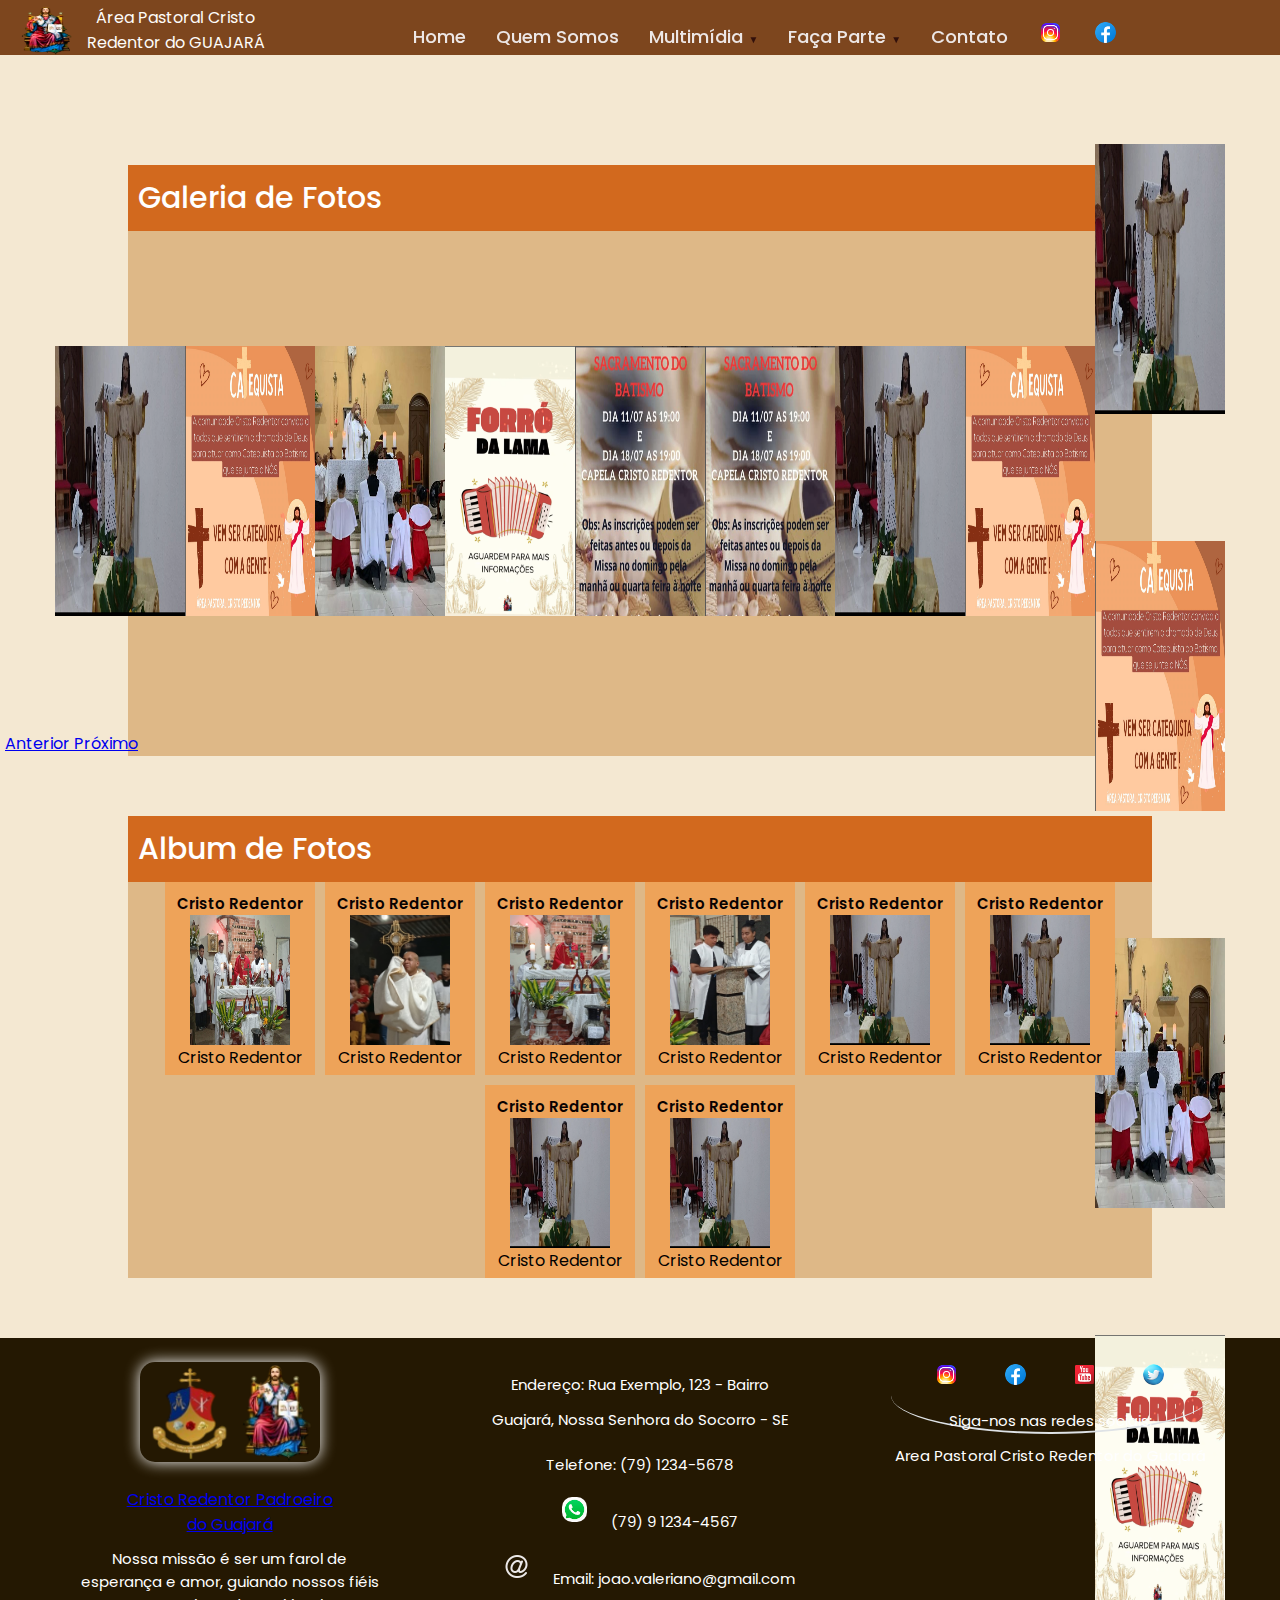
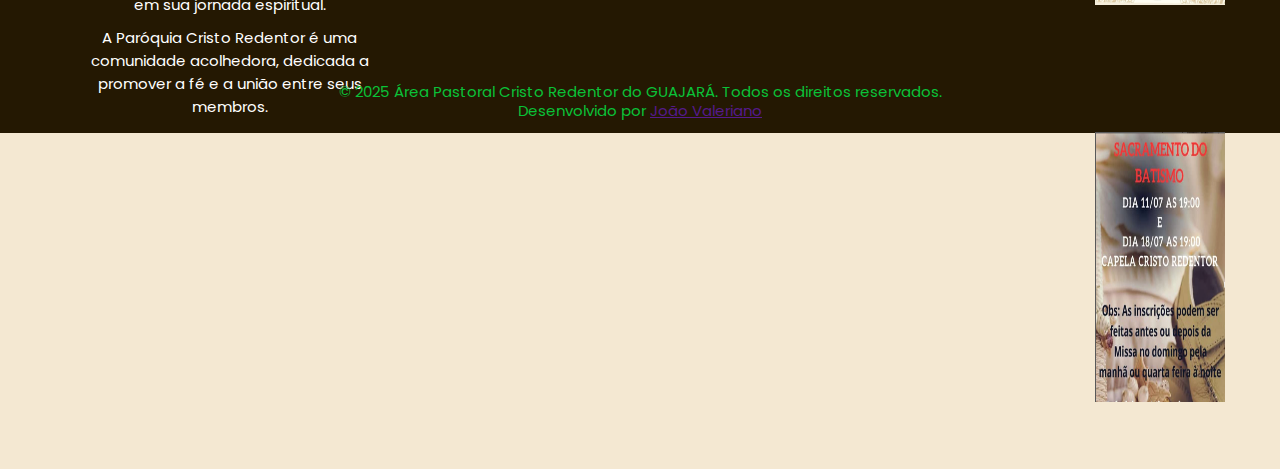
<file: fotos.html>
<!DOCTYPE html>
<html lang="pt-br">

<head>
    <meta charset="UTF-8">
    <!-- Meta tags Obrigatórias -->
    <meta name="viewport" content="width=device-width, initial-scale=1, shrink-to-fit=no">
    <!-- Bootstrap CSS -->
    <link rel="stylesheet" href="https://stackpath.bootstrapcdn.com/bootstrap/4.1.3/css/bootstrap.min.css"
        integrity="sha384-MCw98/SFnGE8fJT3GXwEOngsV7Zt27NXFoaoApmYm81iuXoPkFOJwJ8ERdknLPMO" crossorigin="anonymous">
    <link rel="shortcut icon" type="imagex/png" href="./asset/simbolo/Icons-cristo-redentor.png">
    <link rel="preconnect" href="https://fonts.googleapis.com">
    <link rel="preconnect" href="https://fonts.gstatic.com" crossorigin>

    <link
        href="https://fonts.googleapis.com/css2?family=Poppins:ital,wght@0,100;0,200;0,300;0,400;0,500;0,600;0,700;0,800;0,900;1,100;1,200;1,300;1,400;1,500;1,600;1,700;1,800;1,900&display=swap"
        rel="stylesheet">
    <link rel="stylesheet" href="style..css">
    <title>Cristo Redentor</title>
</head>

<body class="fotos-body">

    <header>

        <div class="containe-nav">

            <nav class="menu-nav">


                <div class="div-logo">
                    <img src="./asset/simbolo/Icons-cristo-redentor.png" alt="Cristo Redentor" class="img-cristo">

                    <p>Área Pastoral Cristo Redentor do GUAJARÁ</p>
                </div>

                <ul class="nav-list">
                    <li><a href="./index.html">Home</a></li>
                    <li><a href="./quem-somos.html">Quem Somos</a></li>
                    <li class="dropdown-m"><a href="#">Multimídia <span class="seta">▼</span></a>
                        <ul class="dropdown-multimidia">
                            <li><a href="./fotos.html">Fotos</a></li>
                            <li><a href="./videos.html">Vídeos</a></li>
                        </ul>
                    </li>
                    <li class="foto1"><a href="./fotos.html">Fotos</a></li>
                    <li class="video1"><a href="./videos.html">Vídeos</a></li>

                    <li class="dropdown-f"><a href="#">Faça Parte <span class="seta">▼</span></a>
                        <ul class="dropdown-liste">
                            <li><a href="./pastoraiscristo.html">Pastoral do Acolhimento</a></li>
                            <li><a href="./pastoraiscristo.html">Pastoral da Catequese</a></li>
                            <li><a href="./pastoraiscristo.html">Pastoral Terço dos Homes</a></li>
                            <li><a href="./pastoraiscristo.html">Pastoral da Liturgia</a></li>
                            <li><a href="./pastoraiscristo.html">Pastoral do Dízimo</a></li>
                            <li><a href="./pastoraiscristo.html">Pastoral de Música</a></li>
                            <li><a href="./pastoraiscristo.html">Pastoral Social</a></li>

                        </ul>
                        <li class="pastorias1"><a href="./pastoraiscristo.html">De nossas pastorais</a></li>
                    </li>

                    <li><a href="#">Contato</a></li>
                    <li><a href="#"><img src="./asset/instagram.png" alt="instagram" class="rede-sociais"></a></li>

                    <li><a href="#"><img src="./asset/facebook.png" alt="facebook" class="rede-sociais"></a></li>

                    <li>
                        <div class="close-icon">
                            <img src="./asset/close-icon.png" alt="Feichar" onclick="closeMenu()">
                        </div>
                    </li>
                </ul>

                <div class="menu-icon">
                    <img src="./asset/menu-icon.png" alt="Menu" onclick="openMenu()">

                </div>

            </nav>
        </div>
    </header>
    <main>

        <section class="fotos-section">
            <h1>Galeria de Fotos</h1>

            <div class="fotos-container">

                <section id="slides" class="caixa-carousel">

                    <div id="carouselExampleControls" class="carousel slide" data-ride="carousel">
                        <div class="carousel-inner">

                            <div class="carousel-item active">

                                <img class="fotos-caroucel" src="./asset/cristo-redentor.webp"
                                    alt="Imagem do Cristo Redentor">
                                <img class="fotos-caroucel active-2" src="./asset/Catequista.png" alt="Aviso da Catequese">
                                <img class="fotos-caroucel" src="./asset/consagraçãoda-ostra.webp" alt="foto da ostra">
                                <img class="fotos-caroucel" src="./asset/Forró Chegando.png" alt="Aviso do Forró">
                                <img class="fotos-caroucel" src="./asset/Sacramento.png" alt="Foto do Sacramento">
                                <img class="fotos-caroucel" src="./asset/Sacramento.png" alt="foto do Sacramento">
                                <img class="fotos-caroucel" src="./asset/cristo-redentor.webp" alt="...">
                                <img class="fotos-caroucel" src="./asset/Catequista.png" alt="...">

                            </div>

                            <div class="carousel-item">

                                <img class="fotos-caroucel" src="./asset/consagraçãoda-ostra.webp" alt="...">
                                <img class="fotos-caroucel" src="./asset/Forró Chegando.png" alt="...">
                                <img class="fotos-caroucel" src="./asset/Sacramento.png" alt="...">
                                <img class="fotos-caroucel" src="./asset/cristo-redentor.webp" alt="...">
                                <img class="fotos-caroucel" src="./asset/Catequista.png" alt="...">
                                <img class="fotos-caroucel" src="./asset/consagraçãoda-ostra.webp" alt="...">
                                <img class="fotos-caroucel" src="./asset/Forró Chegando.png" alt="...s">
                                <img class="fotos-caroucel" src="./asset/Sacramento.png" alt="...">
                            </div>

                        </div>
                        <a class="carousel-control-prev" href="#carouselExampleControls" role="button"
                            data-slide="prev">
                            <span class="carousel-control-prev-icon" aria-hidden="true"></span>
                            <span class="sr-only">Anterior</span>
                        </a>
                        <a class="carousel-control-next" href="#carouselExampleControls" role="button"
                            data-slide="next">
                            <span class="carousel-control-next-icon" aria-hidden="true"></span>
                            <span class="sr-only">Próximo</span>
                        </a>
                    </div>
                </section>
            </div>
        </section>

        <section class="fotos-section-2">
            <h1>Album de Fotos</h1>
            <div class="fotos-container-2">

                <div class="fotos-do-album">
                    <h3>Cristo Redentor</h3>
                    <figure>
                        <img src="/asset/Cristo-redentor-comu.jpg" alt="Pastoral do Acolhimento" class="foto-img"
                            width="100px" height="150px">
                        <figcaption>Cristo Redentor</figcaption>

                    </figure>
                </div>
                <div class="fotos-do-album">
                    <h3>Cristo Redentor</h3>
                    <figure>
                        <img src="/asset/cristo-reentor-adoracao.jpg" alt="Pastoral do Acolhimento" class="foto-img"
                            width="100px" height="150px">
                        <figcaption>Cristo Redentor</figcaption>

                    </figure>
                </div>

                <div class="fotos-do-album">
                    <h3>Cristo Redentor</h3>
                    <figure>
                        <img src="/asset//Cristo-redentor-comu-2.jpg" alt="Pastoral do Acolhimento" class="foto-img"
                            width="100px" height="150px">
                        <figcaption>Cristo Redentor</figcaption>

                    </figure>
                </div>

                <div class="fotos-do-album">
                    <h3>Cristo Redentor</h3>
                    <figure>
                        <img src="/asset/Cristo-redentor-leitura.jpg" alt="Pastoral do Acolhimento" class="foto-img"
                            width="100px" height="150px">
                        <figcaption>Cristo Redentor</figcaption>

                    </figure>
                </div>

                <div class="fotos-do-album">
                    <h3>Cristo Redentor</h3>
                    <figure>
                        <img src="/asset/cristo-redentor.webp" alt="Pastoral do Acolhimento" class="foto-img"
                            width="100px" height="150px">
                        <figcaption>Cristo Redentor</figcaption>

                    </figure>
                </div>

                <div class="fotos-do-album">
                    <h3>Cristo Redentor</h3>
                    <figure>
                        <img src="/asset/cristo-redentor.webp" alt="Pastoral do Acolhimento" class="foto-img"
                            width="100px" height="150px">
                        <figcaption>Cristo Redentor</figcaption>

                    </figure>
                </div>

                <div class="fotos-do-album">
                    <h3>Cristo Redentor</h3>
                    <figure>
                        <img src="/asset/cristo-redentor.webp" alt="Pastoral do Acolhimento" class="foto-img"
                            width="100px" height="150px">
                        <figcaption>Cristo Redentor</figcaption>

                    </figure>
                </div>

                <div class="fotos-do-album">
                    <h3>Cristo Redentor</h3>
                    <figure>
                        <img src="/asset/cristo-redentor.webp" alt="Pastoral do Acolhimento" class="foto-img"
                            width="100px" height="150px">
                        <figcaption>Cristo Redentor</figcaption>

                    </figure>
                </div>

      
            </div>


        </section>
    </main>




    <footer>

        <div class="rodape">

            <div class="footer-logo">
                <a href="#">
                    <figure><img src="./asset/simbolo/Icons-pastoral.png" alt="Imagem de Cristo Redentor">
                        <figcaption>Cristo Redentor Padroeiro do Guajará</figcaption>
                    </figure>
                </a>
                <p>Nossa missão é ser um farol de esperança e amor, guiando nossos fiéis em sua jornada
                    espiritual.</p>
                <p>A Paróquia Cristo Redentor é uma comunidade acolhedora, dedicada a promover a fé e a união
                    entre seus membros.</p>
            </div>

            <div class="footer-social">
                <p>Endereço: Rua Exemplo, 123 - Bairro Guajará, Nossa Senhora do Socorro - SE</p>
                <p>Telefone: (79) 1234-5678</p>
                <p><img src="./asset/whatsapp.jpg" alt="Whatsapp"> (79) 9 1234-4567</p>
                <p> <img src="./asset/e-mail.png" alt="imagem do @"> Email: joao.valeriano@gmail.com</p>
            </div>

            <div class="footer">
                <div class="border-social">

                    <a href="#"><img src="./asset/instagram.png" alt="imagem do instagram"></a>
                    <a href="#"><img src="./asset/facebook.png" alt="imagem do Facebook"></a>
                    <a href="#"><img src="./asset/youtube.png" alt="imagem do youtube"></a>
                    <a href="#"><img src="./asset/twitter.png" alt="imagem do youtube"></a>
                    <p>Siga-nos nas redes sociais:</p>
                </div>
                <p>Area Pastoral Cristo Redentor do Guajará</p>
            </div>
        </div>

        <div class="footer-registro">
            <p>&copy; 2025 Área Pastoral Cristo Redentor do GUAJARÁ. Todos os direitos reservados.</p>
            <p>Desenvolvido por <a href="" target="_blank">João Valeriano</a></p>

        </div>
    </footer>

    <script src="https://code.jquery.com/jquery-3.3.1.slim.min.js"
        integrity="sha384-q8i/X+965DzO0rT7abK41JStQIAqVgRVzpbzo5smXKp4YfRvH+8abtTE1Pi6jizo"
        crossorigin="anonymous"></script>
    <script src="https://cdnjs.cloudflare.com/ajax/libs/popper.js/1.14.3/umd/popper.min.js"
        integrity="sha384-ZMP7rVo3mIykV+2+9J3UJ46jBk0WLaUAdn689aCwoqbBJiSnjAK/l8WvCWPIPm49"
        crossorigin="anonymous"></script>
    <script src="https://stackpath.bootstrapcdn.com/bootstrap/4.1.3/js/bootstrap.min.js"
        integrity="sha384-ChfqqxuZUCnJSK3+MXmPNIyE6ZbWh2IMqE241rYiqJxyMiZ6OW/JmZQ5stwEULTy"
        crossorigin="anonymous"></script>
</body>
<script src="./script.js"></script>

</html>
</file>
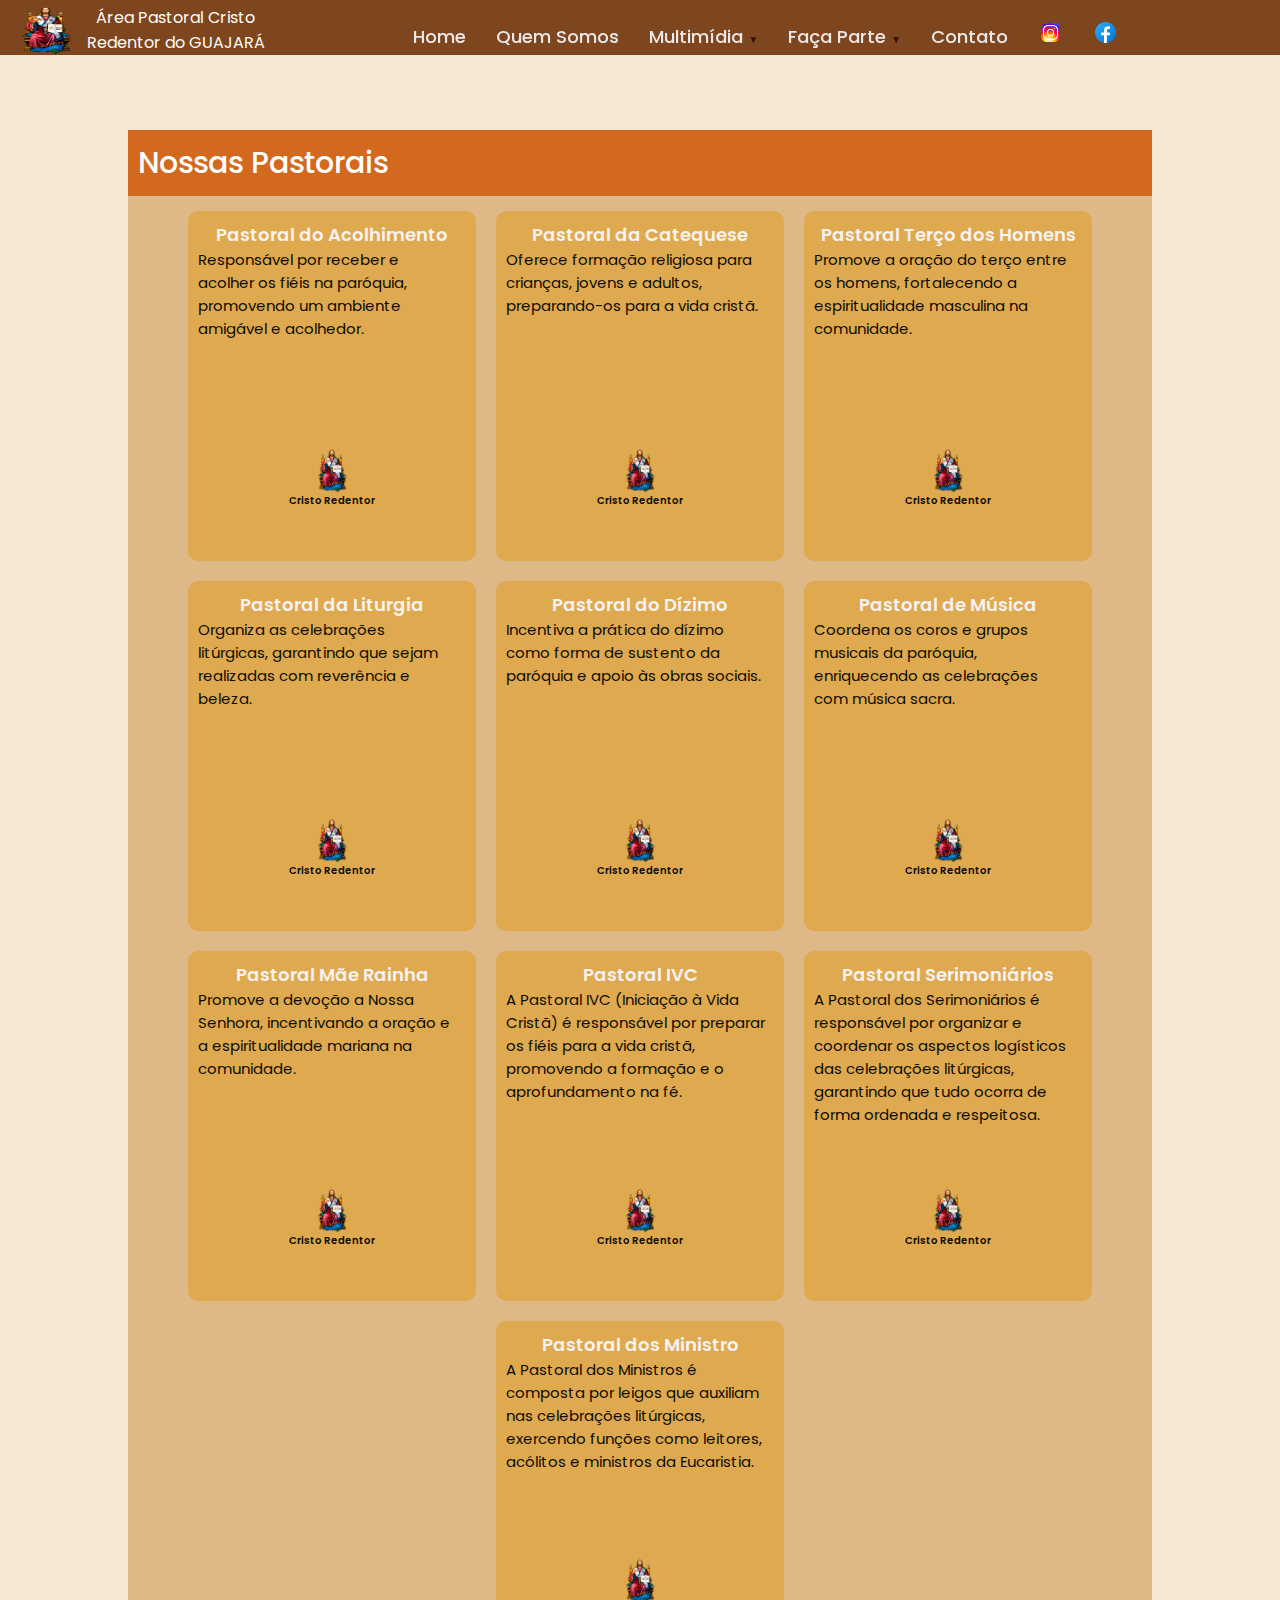
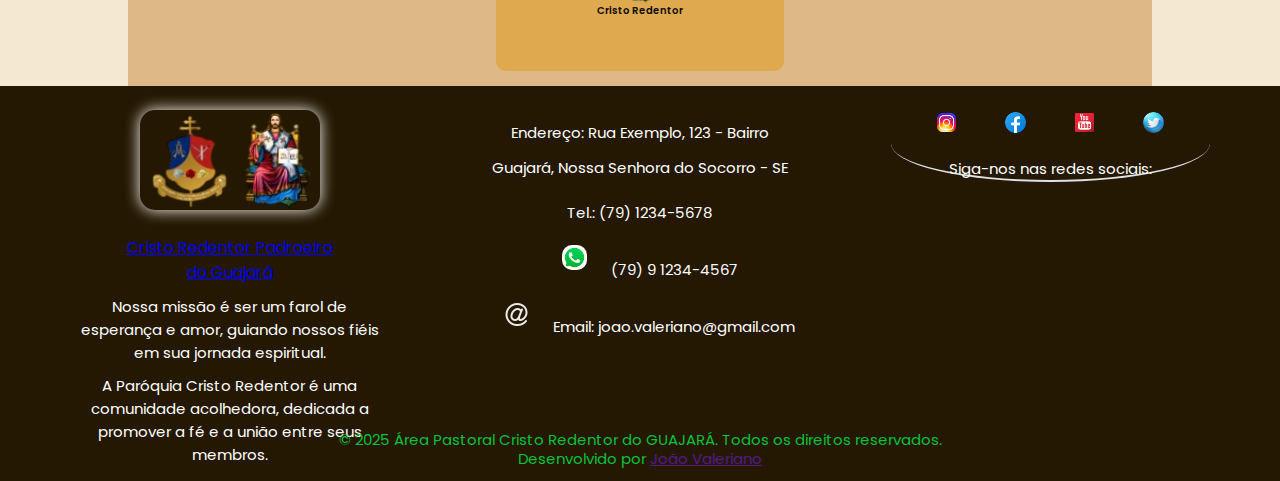
<file: pastoraiscristo.html>
<!DOCTYPE html>
<html lang="pt-br">

<head>
    <meta charset="UTF-8">
    <link rel="shortcut icon" type="imagex/png" href="./asset/simbolo/Icons-cristo-redentor.png">
    <link rel="preconnect" href="https://fonts.googleapis.com">
    <link rel="preconnect" href="https://fonts.gstatic.com" crossorigin>
    <link rel="stylesheet" href="https://stackpath.bootstrapcdn.com/bootstrap/4.1.3/css/bootstrap.min.css"
        integrity="sha384-MCw98/SFnGE8fJT3GXwEOngsV7Zt27NXFoaoApmYm81iuXoPkFOJwJ8ERdknLPMO" crossorigin="anonymous">
    <link
        href="https://fonts.googleapis.com/css2?family=Poppins:ital,wght@0,100;0,200;0,300;0,400;0,500;0,600;0,700;0,800;0,900;1,100;1,200;1,300;1,400;1,500;1,600;1,700;1,800;1,900&display=swap"
        rel="stylesheet">
    <meta name="viewport" content="width=device-width, initial-scale=1.0">
    <link rel="stylesheet" href="style..css">
    <title>Cristo Redentor</title>
</head>

<body>

    <header>

        <div class="containe-nav">

            <nav class="menu-nav">


                <div class="div-logo">
                    <img src="./asset/simbolo/Icons-cristo-redentor.png" alt="Cristo Redentor" class="img-cristo">

                    <p>Área Pastoral Cristo Redentor do GUAJARÁ</p>
                </div>

                <ul class="nav-list">
                    <li><a href="./index.html">Home</a></li>
                    <li><a href="./quem-somos.html">Quem Somos</a></li>
                    <li class="dropdown-m"><a href="#">Multimídia <span class="seta">▼</span></a>
                        <ul class="dropdown-multimidia">
                            <li><a href="./fotos.html">Fotos</a></li>
                            <li><a href="./videos.html">Vídeos</a></li>
                        </ul>
                    </li>
                    <li class="foto1"><a href="./fotos.html">Fotos</a></li>
                    <li class="video1"><a href="./videos.html">Vídeos</a></li>

                    <li class="dropdown-f"><a href="#">Faça Parte <span class="seta">▼</span></a>
                        <ul class="dropdown-liste">
                            <li><a href="./pastoraiscristo.html">Pastoral do Acolhimento</a></li>
                            <li><a href="./pastoraiscristo.html">Pastoral da Catequese</a></li>
                            <li><a href="./pastoraiscristo.html">Pastoral Terço dos Homes</a></li>
                            <li><a href="./pastoraiscristo.html">Pastoral da Liturgia</a></li>
                            <li><a href="./pastoraiscristo.html">Pastoral do Dízimo</a></li>
                            <li><a href="./pastoraiscristo.html">Pastoral de Música</a></li>
                            <li><a href="./pastoraiscristo.html">Pastoral Social</a></li>

                        </ul>
                        <li class="pastorias1"><a href="./pastoraiscristo.html">De nossas pastorais</a></li>
                    </li>

                    <li><a href="#">Contato</a></li>
                    <li><a href="#"><img src="./asset/instagram.png" alt="instagram" class="rede-sociais"></a></li>

                    <li><a href="#"><img src="./asset/facebook.png" alt="facebook" class="rede-sociais"></a></li>

                    <li>
                        <div class="close-icon">
                            <img src="./asset/close-icon.png" alt="Feichar" onclick="closeMenu()">
                        </div>
                    </li>
                </ul>

                <div class="menu-icon">
                    <img src="./asset/menu-icon.png" alt="Menu" onclick="openMenu()">

                </div>

            </nav>
        </div>
    </header>

    <main>
      

    </main>

    <article>

        <h2>Nossas Pastorais</h2>

        <div class="pastorais">
            <div class="pastoral-item">
                <h3>Pastoral do Acolhimento</h3>
                <p>Responsável por receber e acolher os fiéis na paróquia, promovendo um ambiente amigável e acolhedor.
                </p>

                <figure>
                    <img src="./asset/simbolo/Icons-cristo-redentor.png" alt="Pastoral do Acolhimento"
                        class="pastoral-img">
                    <figcaption>Cristo Redentor</figcaption>

                </figure>
            </div>

            <div class="pastoral-item">
                <h3>Pastoral da Catequese</h3>
                <p>Oferece formação religiosa para crianças, jovens e adultos, preparando-os para a vida cristã.</p>

                <figure>
                    <img src="./asset/simbolo/Icons-cristo-redentor.png" alt="Pastoral da Catequese"
                        class="pastoral-img">
                    <figcaption>Cristo Redentor</figcaption>

                </figure>
            </div>

            <div class="pastoral-item">
                <h3>Pastoral Terço dos Homens</h3>
                <p>Promove a oração do terço entre os homens, fortalecendo a espiritualidade masculina na comunidade.
                </p>

                <figure>

                    <img src="./asset/simbolo/Icons-cristo-redentor.png" alt="Pastoral Terço dos Homens"
                        class="pastoral-img  terco          ">
                    <figcaption>Cristo Redentor</figcaption>

                </figure>


            </div>

            <div class="pastoral-item">
                <h3>Pastoral da Liturgia</h3>
                <p>Organiza as celebrações litúrgicas, garantindo que sejam realizadas com reverência e beleza.</p>

                <figure>
                    <img src="./asset/simbolo/Icons-cristo-redentor.png" alt="Pastoral da Liturgia"
                        class="pastoral-img">
                    <figcaption>Cristo Redentor</figcaption>

                </figure>
            </div>

            <div class="pastoral-item">
                <h3>Pastoral do Dízimo</h3>
                <p>Incentiva a prática do dízimo como forma de sustento da paróquia e apoio às obras sociais.</p>

                <figure>
                    <img src="./asset/simbolo/Icons-cristo-redentor.png" alt="Pastoral do Dízimo" class="pastoral-img">
                    <figcaption>Cristo Redentor</figcaption>

                </figure>
            </div>

            <div class="pastoral-item">
                <h3>Pastoral de Música</h3>
                <p>Coordena os coros e grupos musicais da paróquia, enriquecendo as celebrações com música sacra.</p>

                <figure>
                    <img src="./asset/simbolo/Icons-cristo-redentor.png" alt="Pastoral da Música" class="pastoral-img">
                    <figcaption>Cristo Redentor</figcaption>

                </figure>
            </div>

            
            <div class="pastoral-item">
                <h3>Pastoral Mãe Rainha</h3>
                <p>
                    Promove a devoção a Nossa Senhora, incentivando a oração e a espiritualidade mariana na comunidade.
                </p>

                <figure>
                    <img src="./asset/simbolo/Icons-cristo-redentor.png" alt="Pastoral Social" class="pastoral-img">
                    <figcaption>Cristo Redentor</figcaption>

                </figure>
            </div>

            <div class="pastoral-item">
                <h3>Pastoral IVC</h3>
                <p>
                    A Pastoral IVC (Iniciação à Vida Cristã) é responsável por preparar os fiéis para a vida cristã,
                    promovendo a formação e o aprofundamento na fé.
                </p>
                
                <figure>
                    <img src="./asset/simbolo/Icons-cristo-redentor.png" alt="Pastoral Social" class="pastoral-img">
                    <figcaption>Cristo Redentor</figcaption>

                </figure>
            </div>

            <div class="pastoral-item">
                <h3>Pastoral Serimoniários</h3>
                <p>
                    A Pastoral dos Serimoniários é responsável por organizar e coordenar os aspectos logísticos das
                    celebrações litúrgicas, garantindo que tudo ocorra de forma ordenada e respeitosa.
                </p>

                <figure>
                    <img src="./asset/simbolo/Icons-cristo-redentor.png" alt="Pastoral Social" class="pastoral-img">
                    <figcaption>Cristo Redentor</figcaption>

                </figure>
            </div>

            <div class="pastoral-item">
                <h3>Pastoral dos Ministro</h3>
                <p>A Pastoral dos Ministros é composta por leigos que auxiliam nas celebrações litúrgicas, exercendo funções como leitores, acólitos e ministros da Eucaristia.
                </p>

                <figure>
                    <img src="./asset/simbolo/Icons-cristo-redentor.png" alt="Pastoral Social" class="pastoral-img">
                    <figcaption>Cristo Redentor</figcaption>

                </figure>
            </div>

        </div>

    </article>

    <footer>

        <div class="rodape">

            <div class="footer-logo">
                <a href="#">
                    <figure><img src="./asset/simbolo/Icons-pastoral.png" alt="Imagem de Cristo Redentor">
                        <figcaption>Cristo Redentor Padroeiro do Guajará</figcaption>
                    </figure>
                </a>
                <p>Nossa missão é ser um farol de esperança e amor, guiando nossos fiéis em sua jornada
                    espiritual.</p>
                <p>A Paróquia Cristo Redentor é uma comunidade acolhedora, dedicada a promover a fé e a união
                    entre seus membros.</p>

            </div>


            <div class="footer-social">
                <p>Endereço: Rua Exemplo, 123 - Bairro Guajará, Nossa Senhora do Socorro - SE</p>
                <p>Tel.: (79) 1234-5678</p>
                <p><img src="./asset/whatsapp.jpg" alt="Whatsapp"> (79) 9 1234-4567</p>
                <p class="email-p"> <img src="./asset/e-mail.png" alt="imagem do @"> Email: joao.valeriano@gmail.com</p>

            </div>

            <div class="footer">
                <div class="border-social">

                    <a href="#"><img src="./asset/instagram.png" alt="imagem do instagram"></a>
                    <a href="#"><img src="./asset/facebook.png" alt="imagem do Facebook"></a>
                    <a href="#"><img src="./asset/youtube.png" alt="imagem do youtube"></a>
                    <a href="#"><img src="./asset/twitter.png" alt="imagem do youtube"></a>
                    <p>Siga-nos nas redes sociais:</p>
                </div>
                <!-- <p>Area Pastoral Cristo Redentor do Guajará</p> -->
            </div>
        </div>

        <div class="footer-registro">
            <p>&copy; 2025 Área Pastoral Cristo Redentor do GUAJARÁ. Todos os direitos reservados.</p>
            <p>Desenvolvido por <a href="" target="_blank">João Valeriano</a></p>

        </div>

    </footer>



    <script src="https://code.jquery.com/jquery-3.3.1.slim.min.js"
        integrity="sha384-q8i/X+965DzO0rT7abK41JStQIAqVgRVzpbzo5smXKp4YfRvH+8abtTE1Pi6jizo"
        crossorigin="anonymous"></script>
    <script src="https://cdnjs.cloudflare.com/ajax/libs/popper.js/1.14.3/umd/popper.min.js"
        integrity="sha384-ZMP7rVo3mIykV+2+9J3UJ46jBk0WLaUAdn689aCwoqbBJiSnjAK/l8WvCWPIPm49"
        crossorigin="anonymous"></script>
    <script src="https://stackpath.bootstrapcdn.com/bootstrap/4.1.3/js/bootstrap.min.js"
        integrity="sha384-ChfqqxuZUCnJSK3+MXmPNIyE6ZbWh2IMqE241rYiqJxyMiZ6OW/JmZQ5stwEULTy"
        crossorigin="anonymous"></script>
</body>
<script src="./script.js"></script>

</html>
</file>
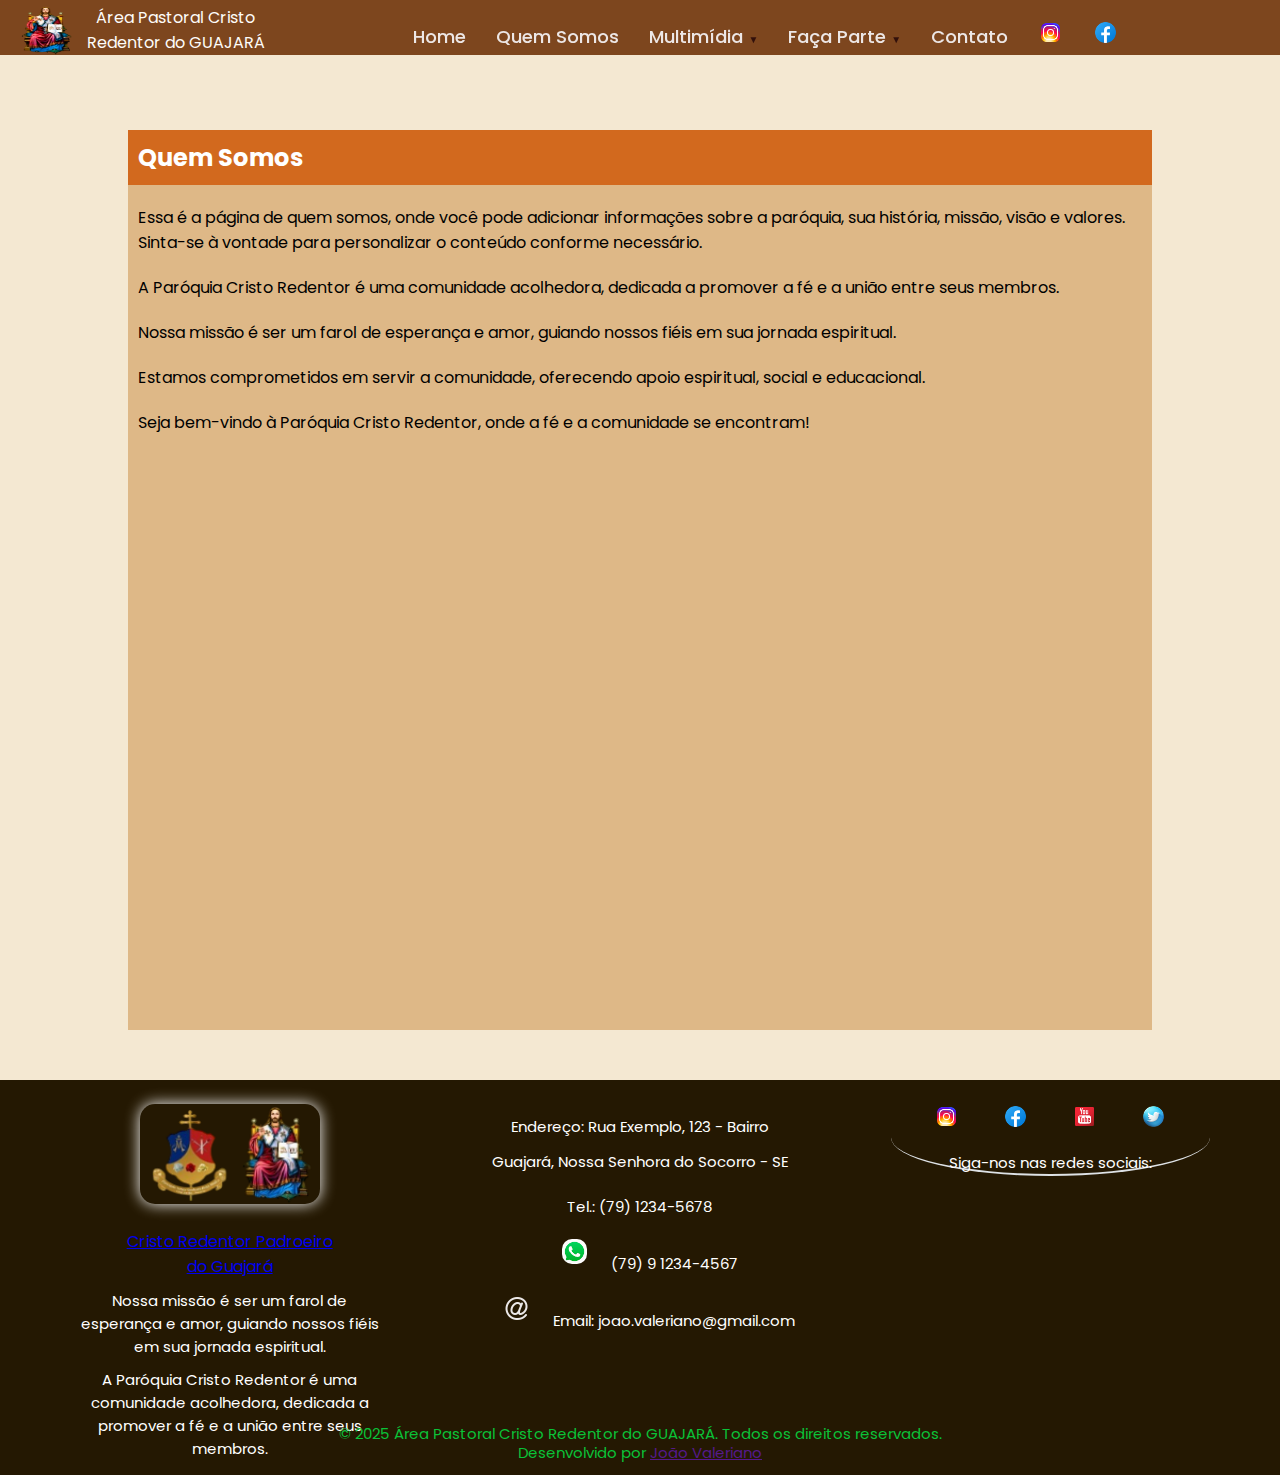
<file: quem-somos.html>
<!DOCTYPE html>
<html lang="pt-br">

<head>
    <meta charset="UTF-8">
    <link rel="shortcut icon" type="imagex/png" href="./asset/simbolo/Icons-cristo-redentor.png">
    <link rel="preconnect" href="https://fonts.googleapis.com">
    <link rel="preconnect" href="https://fonts.gstatic.com" crossorigin>
    <link rel="stylesheet" href="https://stackpath.bootstrapcdn.com/bootstrap/4.1.3/css/bootstrap.min.css"
        integrity="sha384-MCw98/SFnGE8fJT3GXwEOngsV7Zt27NXFoaoApmYm81iuXoPkFOJwJ8ERdknLPMO" crossorigin="anonymous">
    <link
        href="https://fonts.googleapis.com/css2?family=Poppins:ital,wght@0,100;0,200;0,300;0,400;0,500;0,600;0,700;0,800;0,900;1,100;1,200;1,300;1,400;1,500;1,600;1,700;1,800;1,900&display=swap"
        rel="stylesheet">
    <meta name="viewport" content="width=device-width, initial-scale=1.0">
    <link rel="stylesheet" href="style..css">
    <title>Cristo Redentor</title>
</head>

<body>

    <header>

        <div class="containe-nav">

            <nav class="menu-nav">


                <div class="div-logo">
                    <img src="./asset/simbolo/Icons-cristo-redentor.png" alt="Cristo Redentor" class="img-cristo">

                    <p>Área Pastoral Cristo Redentor do GUAJARÁ</p>
                </div>

                <ul class="nav-list">
                    <li><a href="./index.html">Home</a></li>
                    <li><a href="./quem-somos.html">Quem Somos</a></li>
                    <li class="dropdown-m"><a href="#">Multimídia <span class="seta">▼</span></a>
                        <ul class="dropdown-multimidia">
                            <li><a href="./fotos.html">Fotos</a></li>
                            <li><a href="./videos.html">Vídeos</a></li>
                        </ul>
                    </li>
                    <li class="foto1"><a href="./fotos.html">Fotos</a></li>
                    <li class="video1"><a href="./videos.html">Vídeos</a></li>

                    <li class="dropdown-f"><a href="#">Faça Parte <span class="seta">▼</span></a>
                        <ul class="dropdown-liste">
                            <li><a href="./pastoraiscristo.html">Pastoral do Acolhimento</a></li>
                            <li><a href="./pastoraiscristo.html">Pastoral da Catequese</a></li>
                            <li><a href="./pastoraiscristo.html">Pastoral Terço dos Homes</a></li>
                            <li><a href="./pastoraiscristo.html">Pastoral da Liturgia</a></li>
                            <li><a href="./pastoraiscristo.html">Pastoral do Dízimo</a></li>
                            <li><a href="./pastoraiscristo.html">Pastoral de Música</a></li>
                            <li><a href="./pastoraiscristo.html">Pastoral Social</a></li>

                        </ul>
                        <li class="pastorias1"><a href="./pastoraiscristo.html">De nossas pastorais</a></li>
                    </li>

                    <li><a href="#">Contato</a></li>
                    <li><a href="#"><img src="./asset/instagram.png" alt="instagram" class="rede-sociais"></a></li>

                    <li><a href="#"><img src="./asset/facebook.png" alt="facebook" class="rede-sociais"></a></li>

                    <li>
                        <div class="close-icon">
                            <img src="./asset/close-icon.png" alt="Feichar" onclick="closeMenu()">
                        </div>
                    </li>
                </ul>

                <div class="menu-icon">
                    <img src="./asset/menu-icon.png" alt="Menu" onclick="openMenu()">

                </div>

            </nav>
        </div>
    </header>
    <main>
        

        <section class="quem-somos quemsomos">
            <h2>Quem Somos</h2>
            <p>Essa é a página de quem somos, onde você pode adicionar informações sobre a paróquia, sua história,
                missão,
                visão e valores. Sinta-se à vontade para personalizar o conteúdo conforme necessário.</p>
            <p>A Paróquia Cristo Redentor é uma comunidade acolhedora, dedicada a promover a fé e a união entre seus
                membros.</p>
            <p>Nossa missão é ser um farol de esperança e amor, guiando nossos fiéis em sua jornada espiritual.</p>
            <p>Estamos comprometidos em servir a comunidade, oferecendo apoio espiritual, social e educacional.</p>
            <p>Seja bem-vindo à Paróquia Cristo Redentor, onde a fé e a comunidade se encontram!</p>

        </section>

    </main>

    <!-- <article>

        <h2></h2>
        </div>

    </article> -->

    <footer>

        <div class="rodape">

            <div class="footer-logo">
                <a href="#">
                    <figure><img src="./asset/simbolo/Icons-pastoral.png" alt="Imagem de Cristo Redentor">
                        <figcaption>Cristo Redentor Padroeiro do Guajará</figcaption>
                    </figure>
                </a>
                <p>Nossa missão é ser um farol de esperança e amor, guiando nossos fiéis em sua jornada
                    espiritual.</p>
                <p>A Paróquia Cristo Redentor é uma comunidade acolhedora, dedicada a promover a fé e a união
                    entre seus membros.</p>

            </div>


            <div class="footer-social">
                <p>Endereço: Rua Exemplo, 123 - Bairro Guajará, Nossa Senhora do Socorro - SE</p>
                <p>Tel.: (79) 1234-5678</p>
                <p><img src="./asset/whatsapp.jpg" alt="Whatsapp"> (79) 9 1234-4567</p>
                <p class="email-p"> <img src="./asset/e-mail.png" alt="imagem do @"> Email: joao.valeriano@gmail.com</p>

            </div>

            <div class="footer">
                <div class="border-social">

                    <a href="#"><img src="./asset/instagram.png" alt="imagem do instagram"></a>
                    <a href="#"><img src="./asset/facebook.png" alt="imagem do Facebook"></a>
                    <a href="#"><img src="./asset/youtube.png" alt="imagem do youtube"></a>
                    <a href="#"><img src="./asset/twitter.png" alt="imagem do youtube"></a>
                    <p>Siga-nos nas redes sociais:</p>
                </div>
                <!-- <p>Area Pastoral Cristo Redentor do Guajará</p> -->
            </div>
        </div>

        <div class="footer-registro">
            <p>&copy; 2025 Área Pastoral Cristo Redentor do GUAJARÁ. Todos os direitos reservados.</p>
            <p>Desenvolvido por <a href="" target="_blank">João Valeriano</a></p>

        </div>

    </footer>



    <script src="https://code.jquery.com/jquery-3.3.1.slim.min.js"
        integrity="sha384-q8i/X+965DzO0rT7abK41JStQIAqVgRVzpbzo5smXKp4YfRvH+8abtTE1Pi6jizo"
        crossorigin="anonymous"></script>
    <script src="https://cdnjs.cloudflare.com/ajax/libs/popper.js/1.14.3/umd/popper.min.js"
        integrity="sha384-ZMP7rVo3mIykV+2+9J3UJ46jBk0WLaUAdn689aCwoqbBJiSnjAK/l8WvCWPIPm49"
        crossorigin="anonymous"></script>
    <script src="https://stackpath.bootstrapcdn.com/bootstrap/4.1.3/js/bootstrap.min.js"
        integrity="sha384-ChfqqxuZUCnJSK3+MXmPNIyE6ZbWh2IMqE241rYiqJxyMiZ6OW/JmZQ5stwEULTy"
        crossorigin="anonymous"></script>
</body>
<script src="./script.js"></script>

</html>
</file>
<file: style..css>
* {
    margin: 0;
    padding: 0;
    box-sizing: border-box;
    list-style: none;
    font-family: "Poppins", sans-serif;
}

body,
.fotos-body {
    background: #f4e8d2;
}

.containe-nav {
    width: 100%;
    display: flex;
    padding: 5px 0 0px;
    background-color: rgb(125, 70, 30);
    position: fixed;
    z-index: 1;

    a {
        color: #ede7e6;
        font-size: 18px;
        font-weight: 500;
        transition: .7s;
        text-decoration: none;
    }
}

.div-logo {
    width: 280px;
    height: 50px;
    display: flex;

    p {
        color: #fdfcf9;
        text-align: center;
    }
}

.img-cristo {
    margin-left: 20px;
    width: 85px;
}

.nav-list {
    width: 78%;
    display: flex;
    align-items: center;
    justify-content: center;
    padding-top: 10px;
    top: 10px;
    right: 0;
    gap: 30px;
    position: fixed;
}

nav ul a .seta {
    color: #32100b;
    font-size: 10px;
    display: inline -block;
}

.dropdown-multimidia,
.dropdown-liste {
    position: absolute;
    box-shadow: 0 0 15px white;
    top: 100%;
    background-color: rgba(171, 99, 63, 0.783);
    display: none;
    line-height: 35px;
    text-align: center;
}
ul .foto1, .video1,.pastorias1 {
    display:none;
}

nav li a:hover {
    color: #080808;
    background-color: white;
    padding: 5px 2px;
    border-radius: 5px;
    transition: .7s;
}

.dropdown-m:hover .dropdown-multimidia {
    display: block;
    width: 125px;
}

.dropdown-f:hover .dropdown-liste {
    display: block;
    width: 250px;
}

.rede-sociais {
    width: 25px;
}

nav .menu-icon img {
    width: 35px;
    position: absolute;
    right: 20px;
    top: 15px;
    cursor: pointer;
    display: none;
    
}

nav .close-icon img {
    width: 30px;
    position: absolute;
    right: 20px;
    top: 10px;
    cursor: pointer;
    display: none;
}



/* Inicio da Págian HOME*/
main {
    padding-top: 100px;
}

.fotos-section {
    padding-top: 65px;
}

main .caixa-1 {
    width: 80%;
    display: flex;
    gap: 20px;
    margin: 0 auto;
    /* background-color: chocolate; */
    padding: 10px;
}

main .caixa-1 h1 {
    font-size: 25px;
    font-weight: 600;
    margin-top: 15px;
}

main .caixa-2 {
    width: 40%;
    height: 600px;
    background-color: #edc27270;
    text-align: center;
}

main .caixa-3 {
    width: 60%;
    height: 600px;
    background-color: #e0d9d8ab;
    text-align: right;
    display: flex;
}

.img-cristo-r {
    width: 100%;
    height: 100%;
    object-fit: cover;
    /* display: none; */
}
 .cristo-redentor {
    width: 100%;
    height: 100%;
}

main .caixa-3 .texto {
    width: 100%;
    height: 100%;
    text-align: justify;
    padding: 15px;

    h2 {
        text-align: center;
        font-size: 35px;
        font-weight: 600;
    }
    p {
        color: #7c4203;
        font-size: 1rem;
    }
    .botao {
        width: 100%;
    }
    .button-infor {
        width: 280px;
        border: none;
        color: rgb(14, 28, 219);
        background-color: rgb(163, 159, 159);
        border-radius: 15px;
        cursor: pointer;
        text-decoration: none;
        padding: 4px;
        display: block;
        margin-left: auto;
        margin-right: auto;
    
    }

    .button-infor:hover {
        background-color: #f0bf4d;
        color: #080808;
        font-weight: 600;
        transition: .7s;
    }
}

.carousel-inner {
    width: 100%;
    height: 500px;
    padding: 0px 50px;
    display: flex;
    justify-content: center;
    align-items: center;

    img {
        width: 100%;
        height: 100%;
        height: 450px;
    }

    .fotos-caroucel {
        width: 130px;
        height: 270px;
        cursor: pointer;
        margin: 60px 0;
    }

    .fotos-caroucel:hover {

        box-shadow: 0 0 25px rgb(12, 12, 12);
        transform: scaleY(1.5) scaleX(1.9);
        transition: .7s;
    }
    
}

.active {
    width: 100%;
    height: 400px;
    display: flex;
    flex-direction: row;
    align-items: center;

}

.carousel-control-prev,
.carousel-control-next {
    width: 5%;
}

main .quem-somos {
    width: 80%;
    margin: 0 auto;
    display: flex;
    flex-direction: column;
    align-items: justify;
    gap: 20px;

    margin-top: 30px;
    background-color: burlywood;

    h2 {
        background-color: chocolate;
        padding: 10px;
        color: white;
    }

    p {
        padding: 0 10px;
    }
}

main .midias {
    width: 80%;
    margin: 0 auto;
    background-color: burlywood;
    margin-top: 30px;

    h2 {
        background-color: chocolate;
        padding: 10px;
        color: white;
        text-align: center;
    }

    h3 {
        width: 150px;
        text-align: center;
        margin: 0 auto;
        padding: 5px;
        color: rgb(249, 248, 248);
        background-color: rgba(220, 19, 59, 0.99);
        border-radius: 25px;
        margin-bottom: 5px;
    }

    p {
        width: 300px;
        padding: 10px;
        background-color: rgba(245, 245, 220, 0.315);
    }
}

main .quemsomos{
    height: 100vh;
    margin-bottom: 50px;
}

.midia-caixa {
    width: 100%;
    display: flex;
    flex-direction: row;
    justify-content: center;
    align-items: center;
    gap: 20px;
    padding: 10px 30px 20px;
}

.galeria-fotos img {
    width: 280px;
    height: 450px;
    padding-left: 10px;
    margin-bottom: 15px;
    align-items: center;
}

.button-fotos, .button-videos {
    background-color: #ffff;
    border: none;
    border-radius: 20px;
    padding: 4px 10px;
    margin-top: 20px;
    cursor: pointer;
}

.fotos-caixa{
    display: flex;
    flex-direction: row;
}

.galeria-video {
    width: 280px;
    height: 450px;
    padding-left: 10px;
    margin-bottom: 15px;
    object-fit: cover;
}

.videos-caixa{
    display: flex;
    flex-direction: row;
    }

article,
.fotos-section {
    width: 80%;
    margin: 0 auto;
}

article h2 {
    font-size: 30px;
    font-weight: 500;
    background-color: chocolate;
    padding: 10px;
    color: white;
    margin: 30px 0 0;
}

.fotos-section h1 {
    font-size: 30px;
    font-weight: 500;
    background-color: chocolate;
    padding: 10px;
    color: white;
    margin: 0
}

article .pastorais {
    width: 100%;
    height: 100%;
    background-color: burlywood;
    display: flex;
    padding: 15px;
    flex-wrap: wrap;
    flex-direction: row;
    justify-content: center;
    gap: 20px;
}
/* Termino da Página HOME*/

/* Páaginas de Fotos - FOTOS-HTML*/
section .fotos-container {
    width: 100%;
    height: 100%;
    display: flex;
    background-color: burlywood;
    flex-wrap: wrap;
    flex-direction: row;
    justify-content: center;
}

section .pastoral-fotos {
    width: 200px;
    height: 300px;
    background-color: #f1af68;
    display: flex;
    align-items: center;
    justify-content: center;
}

.pastoral-item h3 {
    color: #f7f2f2;
    font-size: 18px;
    font-weight: 600;
    text-align: center;
}

article .pastoral-item {
    width: 288px;
    height: 350px;
    background-color: #e2960a70;
    flex-wrap: wrap;
    flex-direction: column;
    padding: 10px;
    border-radius: 10px;
    cursor: pointer;

     figure {
        margin-bottom: 0;
    }
}

article .pastoral-item p {
    width: 260px;
    height: 200px;
    color: #0d0c03;
    font-size: 15px;
    font-weight: 400;
    margin-bottom: 0;
}

article .pastoral-img {
    width: 30px;
    display: block;
    margin: 0 auto;
}

section .pastoral-fotos img {
    width: 185px;
    height: 100%;
    border-radius: 10px;
    box-shadow: 0 0 15px white;
}

article figcaption {
    text-align: center;
    font-size: 10px;
    color: #0b0b0b;
    font-weight: 600;
}

.pastoral-item:hover {
    background-color: #f7c96d;
    box-shadow: 0 0 25px rgb(10, 10, 10);
    transition: 1.1s;
    h3 {
        color: #0b0b0b;
    }

    p {
        color: #332c2d;
    }
}
/* seção HTML Foto*/
.fotos-section-2 {
    width: 80%;
    margin: 60px auto;
    background-color: burlywood;
}

.fotos-section-2 h1 {
    font-size: 30px;
    font-weight: 500;
    background-color: chocolate;
    padding: 10px;
    color: white;
}

.fotos-container-2 {
    width: 100%;
    height: 100%;
    display: flex;
    flex-direction: row;
    justify-content: center;
    align-items: center;
    flex-wrap: wrap;
    gap: 10px;   
}

.fotos-do-album h3{
    color: #090202;
    font-size: 15px;
    font-weight: 600;
    text-align: center;
    margin-top: 10px;    
}

.fotos-do-album {
    display: flex;  
    flex-direction: column;
    justify-items: center;
    align-items: center;
    background-color: #eea359;

    figure {
        width: 150px;
        height: 160px;
        display: flex;
        flex-direction: column;
        align-items: center;
        background-color: #eea359;       
    }
    
    img {
        width: 100px;
        height: 130px;  
    }

    img:hover {
        transform: scale(2.4);
        transition: 0.7s;
        box-shadow: 0 0 15px white;
    }
}

footer {
    width: 100%;
    height: 395px;
    background-color: #241802;
    padding: 20px 70px;
    display: flex;
    flex-direction: column;
    align-items: center;
    justify-content: center;
}

footer .footer-logo {
    width: 100%;
    display: flex;
    flex-direction: column;
    color: white;

    figure {
        width: 70%;
        display: flex;
        flex-direction: column;
        align-items: center;
        justify-content: center;
        gap: 20px;

        img {
            width: 180px;
            height: 100px;
            border-radius: 15px;
            box-shadow: 0 0 15px white;
        }
    }

    a {
        justify-items: center;
    }
}

footer .footer-social {
    width: 100%;
    display: flex;
    flex-direction: column;
    color: white;
    line-height: 35px;

    img {
        width: 25px;
        height: 25px;
        border-radius: 10px;
    }
}

footer .rodape {
    width: 100%;
    height: 300px;
    display: flex;
    flex-direction: row;
    gap: 8%;
    color: white;
}

footer, .footer {
    width: 100%;
    display: flex;

    flex-direction: column;
    color: white;
    text-align: center;
    z-index: 1;

    img {
        width: 25px;
        height: 25px;
        border-radius: 10px;
        margin: 5px 20px;
    }

    p {
        margin-top: 10px;
        font-size: 15px;
    }

    .border-social {
        border-radius: 50%;
        border-bottom: 2px solid #dee2e6;
    }
}

footer .footer-registro {
    width: 100%;
    color: rgb(10, 194, 56);
    text-align: center;
    line-height: 9px;
    margin-top: 20px;
}

/* Pagian de Videos*/
.container-videos, .container-videos-2 {
   background-color:rgb(231, 212, 187) ;
}

main .container-carousel {
     width: 80%;
    margin: 60px auto;
    background-color: rgb(235, 184, 118);
    padding-bottom: 30px;
}

.container-videos-2{
    width: 80%;
    margin: 60px auto;
    background-color: rgb(235, 184, 118);
}

.sesao-videos {
    width: 100%;
    display: flex;
    flex-direction: row;
    justify-content: center;
    align-items: center;
    flex-wrap: wrap;
    gap: 20px;
    background-color:#c0894e ;
    padding: 10px;
}

.video-1 {
    width: px;
    padding: 14px;
    background-color: #eea14e;

    h3{
        color: #080808;
        font-size: 12px;
        font-weight: 600;
        text-align: center;
    }
}
/* Responsividade*/
@media (max-width: 900px) {

    .nav-list {
        width: 100%;
        height: 100%;
        position: fixed;
        top: 0;
        left: 0;
        background-color: #7c4203;
        flex-direction: column;
        align-items: center;
        justify-content: center;
        clip-path: circle(0% at 100% 0);
        transition: 0.7s;
        z-index: 1;
    }

    .open {
        clip-path: circle(141.2% at 100% 0);
    }

    nav .menu-icon img { 
        display: block;
        right: 25px;
    }

    nav .close-icon img {
        display: block;
        top: 25px;
        right: 30px;
    }

    ul .foto1, .video1, .pastorias1 {
    display:block;
    }

    main .caixa-2 {
        display: none;
    }

    main .caixa-3 {
        width: 100%;
        height: 100%;
        background-color: #e0d9d8ab;
        text-align: center;
        display: flex;
        flex-direction: column-reverse;
    }

    .midia-caixa {
        width: 100%;
        flex-direction: column;
        justify-content: center;
        align-items: center;
        padding-bottom: 20px;
        gap: 20px;
    }

    main .midias p{
        width: 100%;
        padding: 10px;
        background-color: rgba(245, 245, 220, 0.315);
    }

    .galeria-fotos img {
        width: 100%;
        height: 100%;
        padding-left: 0;
    }

    .fotos-caixa{
    display: flex;
    flex-direction: column;
    }
    .videos video {
        width: 100%;
        height: 100%;
        padding-right: 0px;
        margin-top: 15px;
    }

    .videos-caixa{
    display: flex;
    flex-direction: column;
    }

    article .pastoral-item {
        width: 230px;
        height: 350px;
    }

    article .pastoral-item p {
        width: 180px;
        color: #0d0c03;
        font-size: 14px;
        font-weight: 400;
    }

    article .pastoral-img {
        width: 45px;
        display: block;
        margin: 0 auto;
        /* margin-top: 4rem */
    }

    footer {
        width: 100%;
        height: 320px;
    }

    footer .footer-logo {
        display: none;
    }
    
    footer {
        padding: 20px 25px;
    }
    footer .rodape {
        gap: 10px;
        
    }

    footer .footer-social {
    width: 100%;
    display: flex;
    flex-direction: column;
    color: white;
    line-height: 35px;
    text-align: left;

    p {
        
        margin: 0;
    }
    }   

    footer .footer-registro {
    width: 100%;
    color: rgb(10, 194, 56);
    text-align: center;
    margin-bottom: 20px;
}

}

@media (max-width: 400px) {

    .footer-social .email-p{
        
        margin-top: 10px;
    }

    .footer-social, .footer {
        margin-top: 30px;
    }
    .footer-social p{
        font-size: 14px;
        line-height: 26px;
    }

    .footer-social img{
        margin: 0 5px;
    }

    footer .footer-registro {
    
    line-height: 9px;
    margin-top: 20px;
    }
.footer-registro {
        margin-top: 10px;
    }

    .footer-registro p {
        font-size: 14px;
        line-height: 16px;
        margin: 8px 10px;
    }
        
}
</file>
